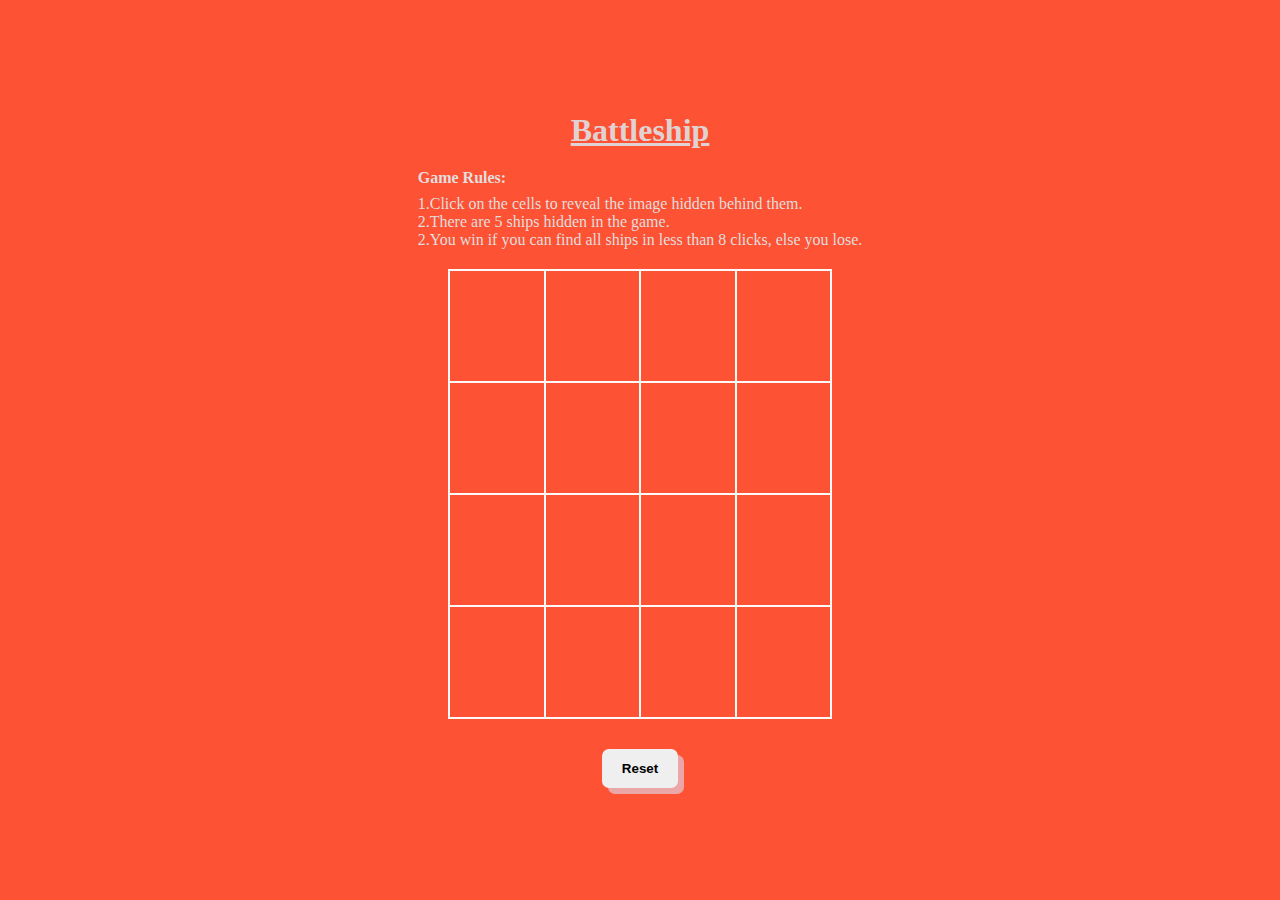
<file: JavaScript/Battleship Game/index.html>
<!DOCTYPE html>
<html lang="en">
<head>
    <meta charset="UTF-8">
    <meta name="viewport" content="width=device-width, initial-scale=1.0">
    <title>Document</title>
    <link rel="stylesheet" href="style.css">
</head>
<body>
    <div class="container">
        <h1>Battleship</h1>
        <div class="rule">
            <h4>Game Rules:</h4>
            <p>1.Click on the cells to reveal the image hidden behind them.</p>
            <p>2.There are 5 ships hidden in the game.</p>
            <p>2.You win if you can find all ships in less than 8 clicks, else you lose. </p>  
        </div>
        <div class="game">
            <button class="ship"></button>
            <button class="ship"></button>
            <button class="ship"></button>
            <button class="ship"></button>
            <button class="ship"></button>
            <button class="ship"></button>
            <button class="ship"></button>
            <button class="ship"></button>
            <button class="ship"></button>
            <button class="ship"></button>
            <button class="ship"></button>
            <button class="ship"></button>
            <button class="ship"></button>
            <button class="ship"></button>
            <button class="ship"></button>
            <button class="ship"></button>
        </div>
        <button id="reset" onclick="resetGame()">Reset</button>
    </div>
</body>
<script src="script.js"></script>
</html>
</file>
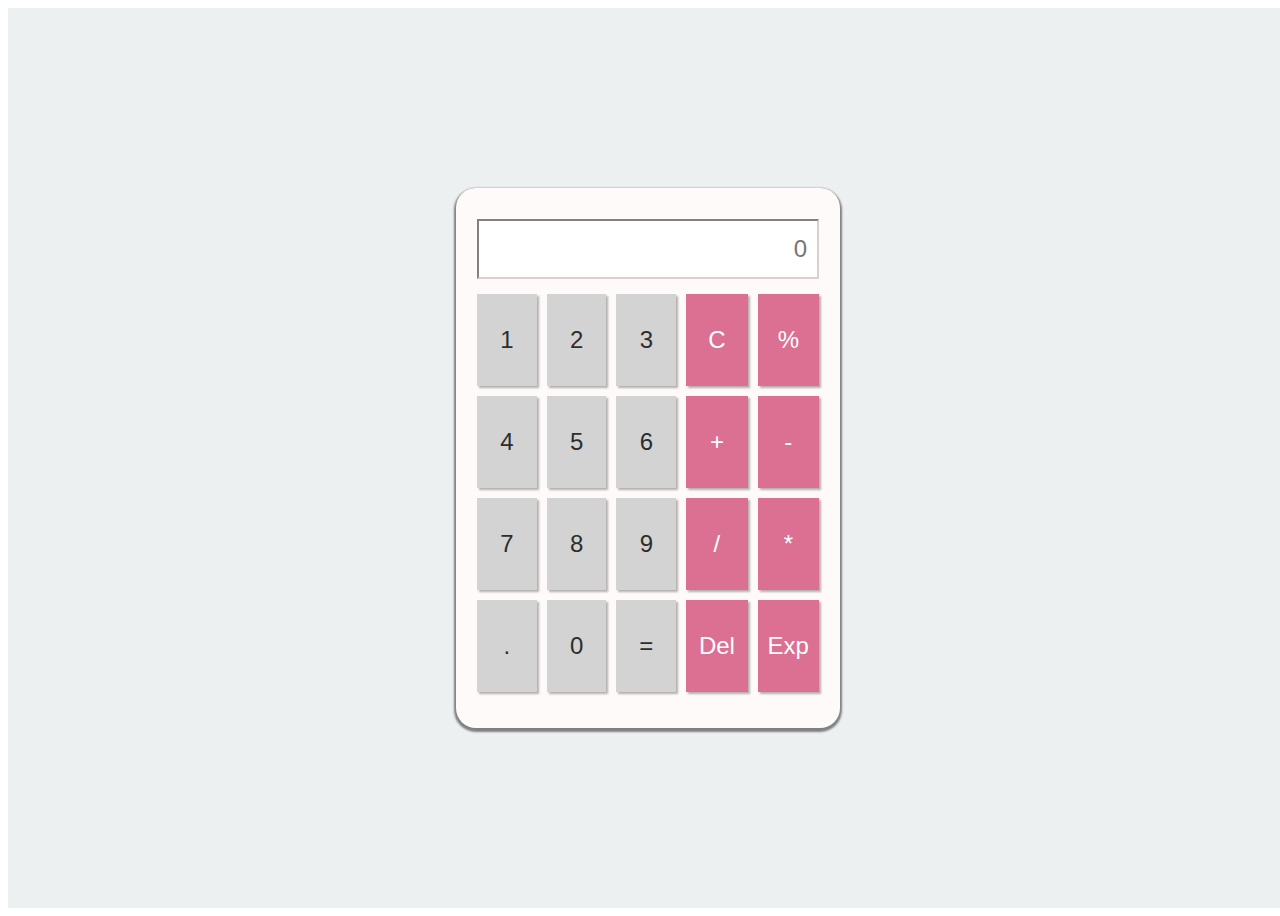
<file: JavaScript/Calculater/index.html>
<!DOCTYPE html>
<html lang="en">
<head>
    <meta charset="UTF-8">
    <meta name="viewport" content="width=device-width, initial-scale=1.0">
    <title>Document</title>
    <link rel="stylesheet" href="style.css">
</head>
<body>
    <div class="container">
        <div class="calc">
            <input type="text" id="display" placeholder="0" >
            <br>
            <div class="btns">
            <div class="num">
            <button onClick="joinToDisplay('1')" >1</button>
            <button onClick="joinToDisplay('2')">2</button>
            <button onClick="joinToDisplay('3')">3</button>
            <button onClick="joinToDisplay('4')">4</button>
            <button onClick="joinToDisplay('5')">5</button>
            <button onClick="joinToDisplay('6')">6</button>
            <button onClick="joinToDisplay('7')">7</button>
            <button onClick="joinToDisplay('8')">8</button>
            <button onClick="joinToDisplay('9')">9</button>
            <button onClick="joinToDisplay('.')">.</button>
            <button onClick="joinToDisplay('0')">0</button>
            <button onClick="calculate()">=</button>
            </div>
            <div class="op">
            <button onClick="clearResult()">C</button>
            <button onClick="addOperation('%')">%</button>
            <button onClick="addOperation('+')">+</button>
            <button onClick="addOperation('-')">-</button>
            <button onClick="addOperation('/')">/</button>
            <button onClick="addOperation('*')">*</button>
            <button onClick="deleteOne()">Del</button>
            <button onClick="addOperation('^')">Exp</button>
            </div>
        </div>
        </div>
    </div>
</body>
<script src="script.js"></script>
</html>
</file>
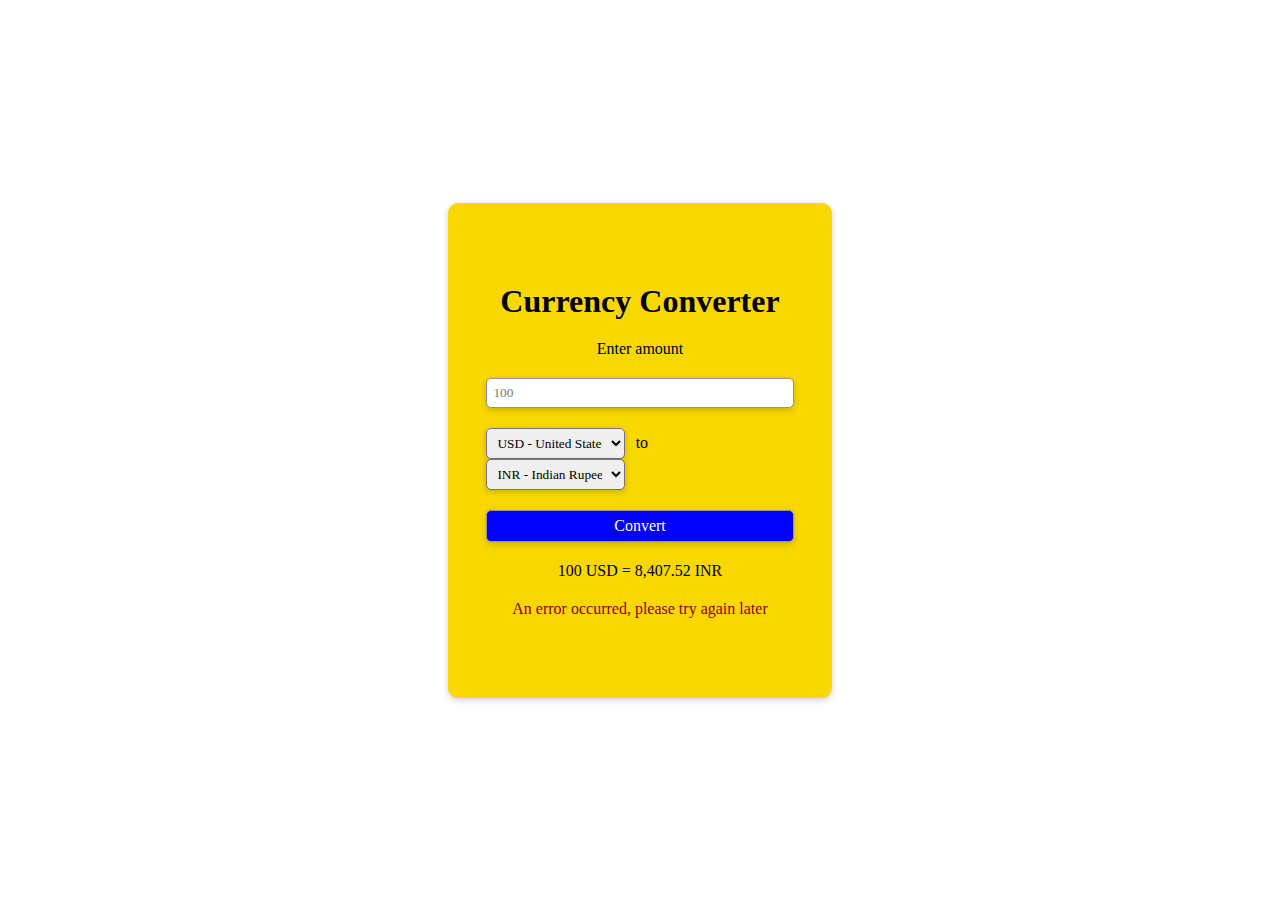
<file: JavaScript/Currency Converter/index.html>
<!DOCTYPE html>
<html lang="en">
<head>
    <meta charset="UTF-8">
    <meta name="viewport" content="width=device-width, initial-scale=1.0">
    <title>Document</title>
    <link rel="stylesheet" href="style.css">
</head>
<body>
    <div class="container">
        
        <div class="content">
            <h1>Currency Converter</h1>
            <label for="input" >Enter amount</label>
            <input type="text" id="input" required placeholder="100">
            <div class="select">
            <select name="from" id="from" >
                <option value="USD" disabled selected>USD - United States Dollar</option>
            </select>
            <span style="margin: 0px 7px;">to</span>
            <select name="to" id="to" >
                <option value="INR" disabled selected>INR - Indian Rupee</option>
            </select><br>
          </div>
            <button id="convert" onclick="convert()">Convert</button>
            <p id="result">100 USD = 8,407.52 INR</p>
            <p id="error">An error occurred, please try again later</p>
        </div>
    </div>
</body>
<script src="script.js"></script>
</html>
</file>
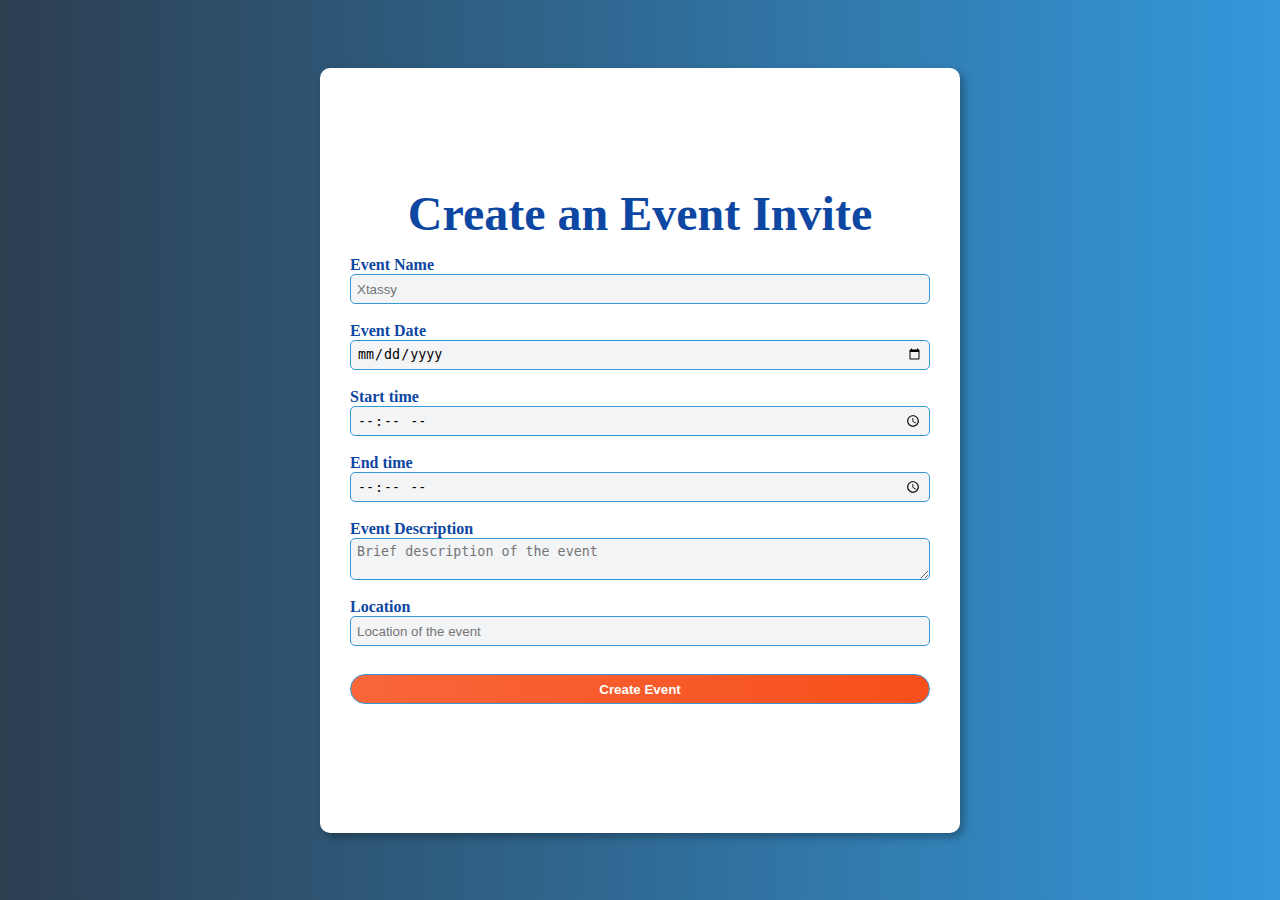
<file: JavaScript/Event Management/index.html>
<!DOCTYPE html>
<html lang="en">
<head>
    <meta charset="UTF-8">
    <meta name="viewport" content="width=device-width, initial-scale=1.0">
    <title>Document</title>
    <link rel="stylesheet" href="style.css">
</head>
<body>
    <div class="container">
        <div id="alertBox" style="display: none;">
            <p id="alertMsg">Please fill in all fields</p>
            <button id="cancel" onclick="removeAlert()">&#10006;</button>
        </div>
        <div class="content">
            <h1> Create an Event Invite</h1>
            <form id="form">
                <label for="name" >Event Name</label>
                <input type="text" id="name" placeholder="Xtassy"><br>
                <label for="date">Event Date</label>
                <input type="date" id="date"><br>
                <label for="start">Start time</label>
                <input type="time" id="start"><br>
                <label for="end">End time</label>
                <input type="time" id="end"><br>
                <label for="desc">Event Description</label>
                <textarea id="desc" placeholder="Brief description of the event"></textarea><br>
                <label for="location">Location</label>
                <input type="text" id="location" placeholder="Location of the event"><br>
                <input type="submit" id="btn" value="Create Event">
            </form>
        </div>
    </div>
</body>
<script src="script.js"></script>
</html>
</file>
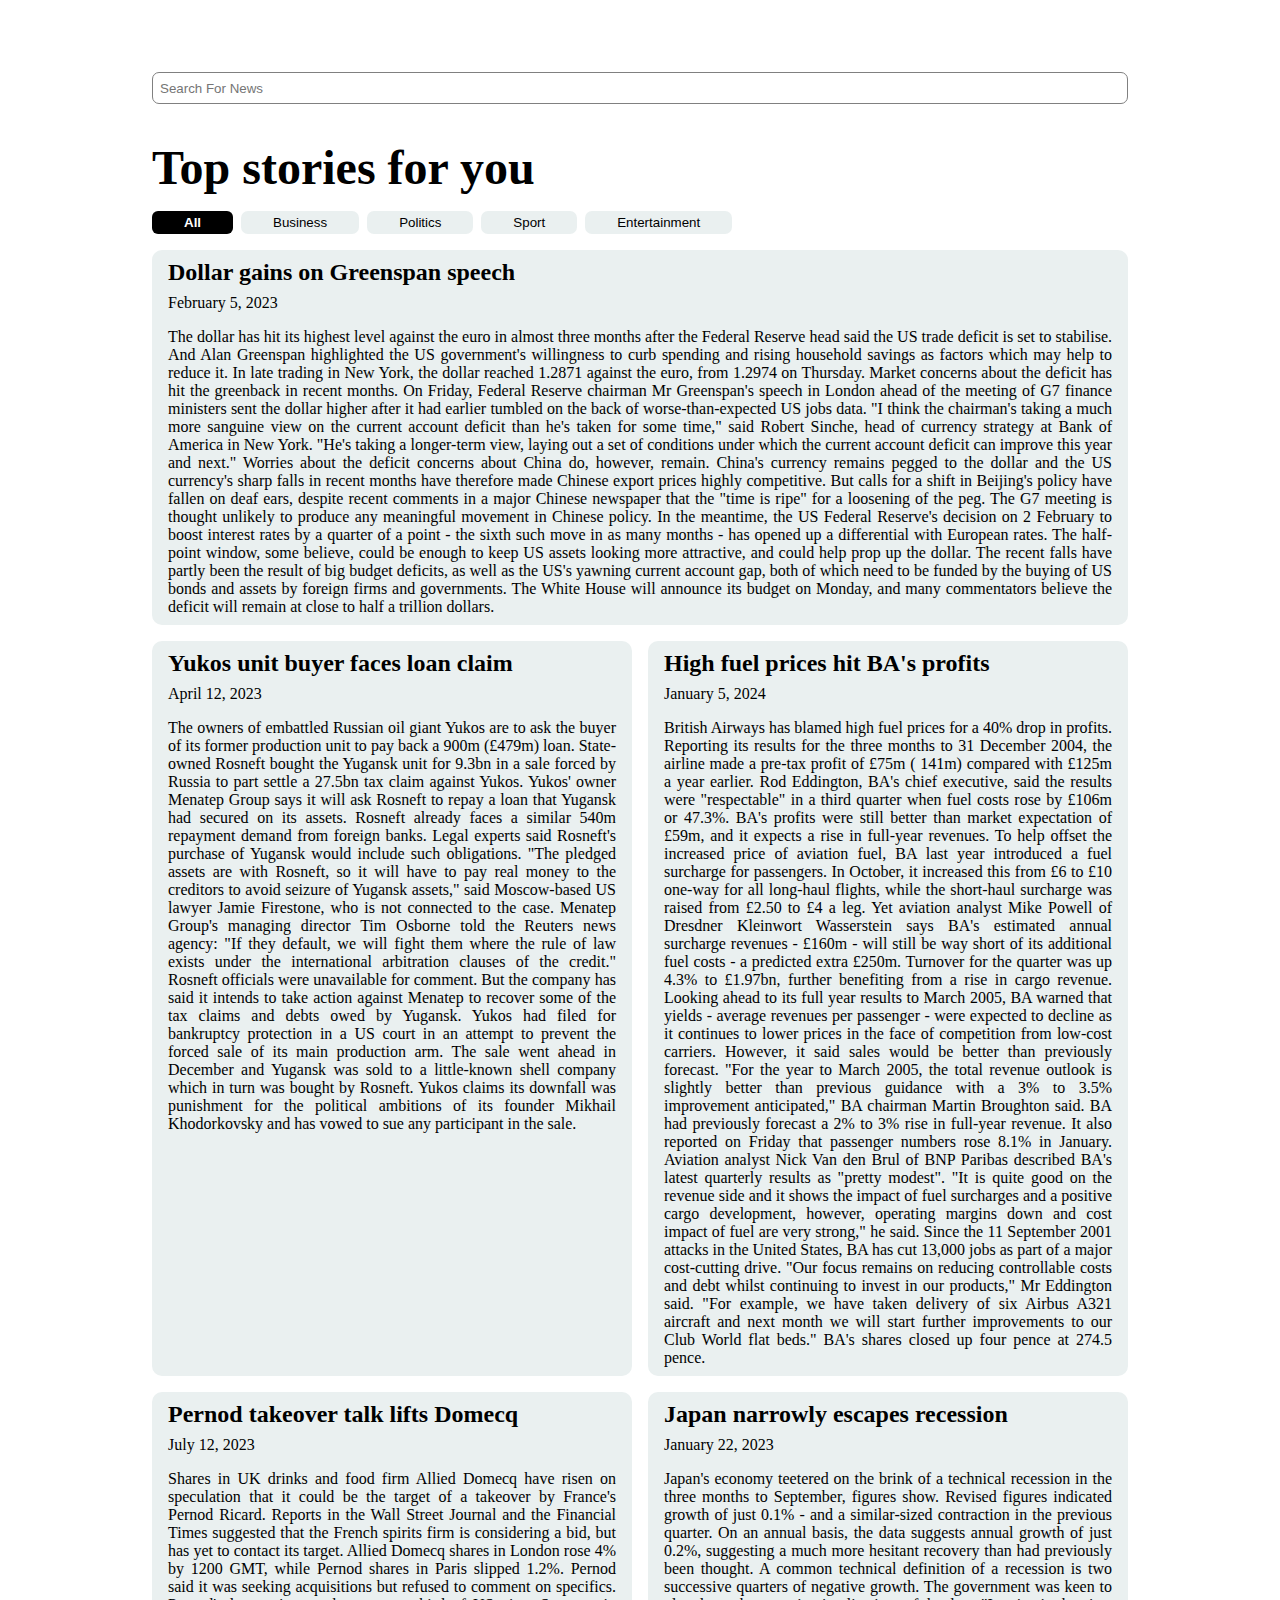
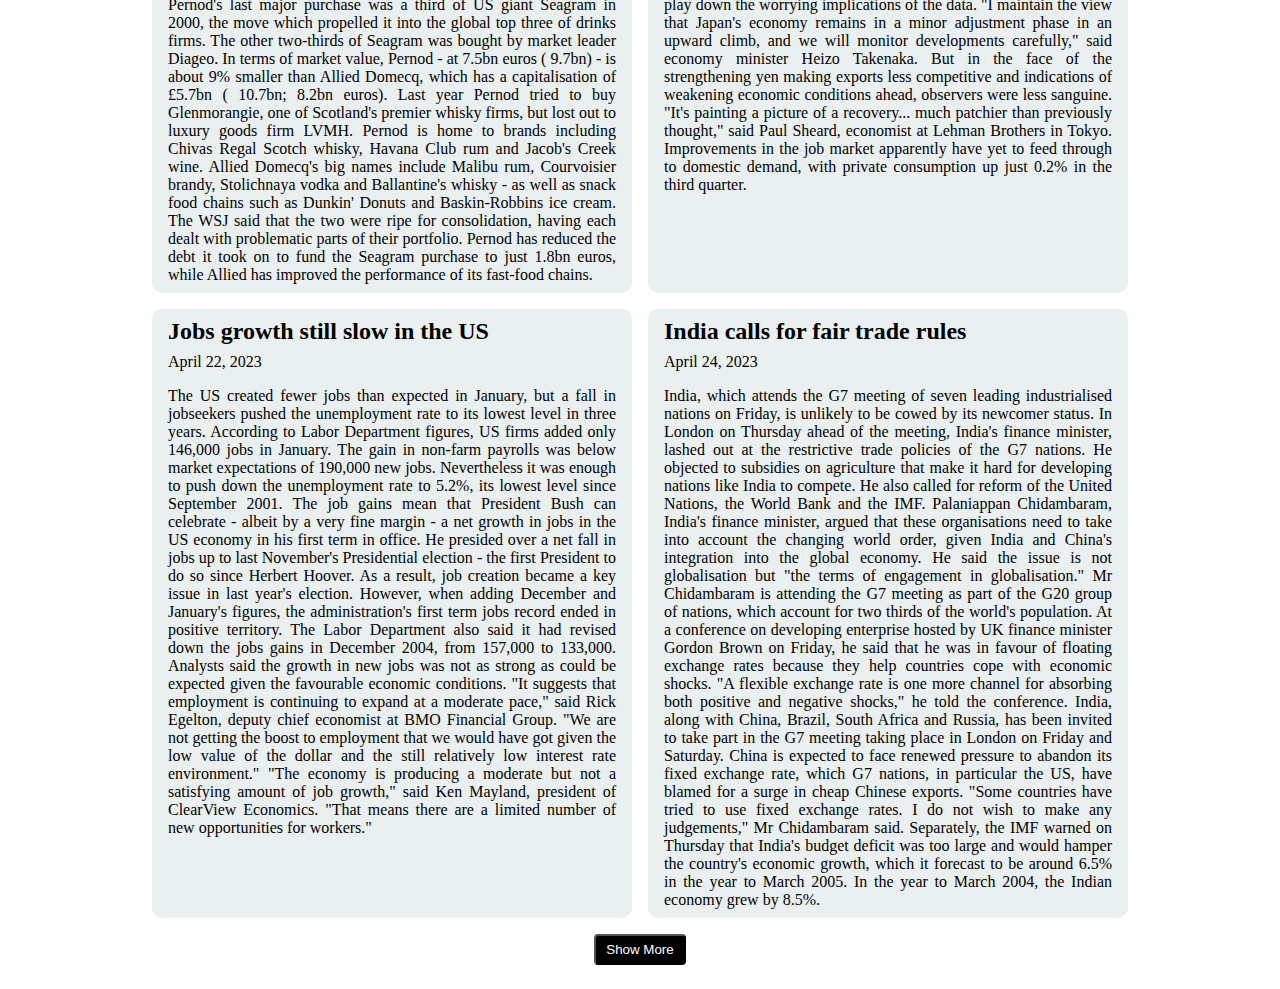
<file: JavaScript/News Explorer/index.html>
<!DOCTYPE html>
<html lang="en">
<head>
    <meta charset="UTF-8">
    <meta name="viewport" content="width=device-width, initial-scale=1.0">
    <title>Document</title>
    <link rel="stylesheet" href="style.css">
</head>
<body>
    <div class="container">
        <div class="content">
            <input type="text" id="search" placeholder="Search For News">
            <div class="block">
                <h1>Top stories for you</h1>
                <div class="buttons">
                <button class="button" selected>All</button><button class="button">Business</button><button class="button">Politics</button><button class="button">Sport</button><button class="button">Entertainment</button>
                </div>
                <div class="news"></div>
                <button class="more" onclick="show()">Show More</button>
            </div>
        </div>
    </div>
</body>
<script src="script.js"></script>
</html>
</file>
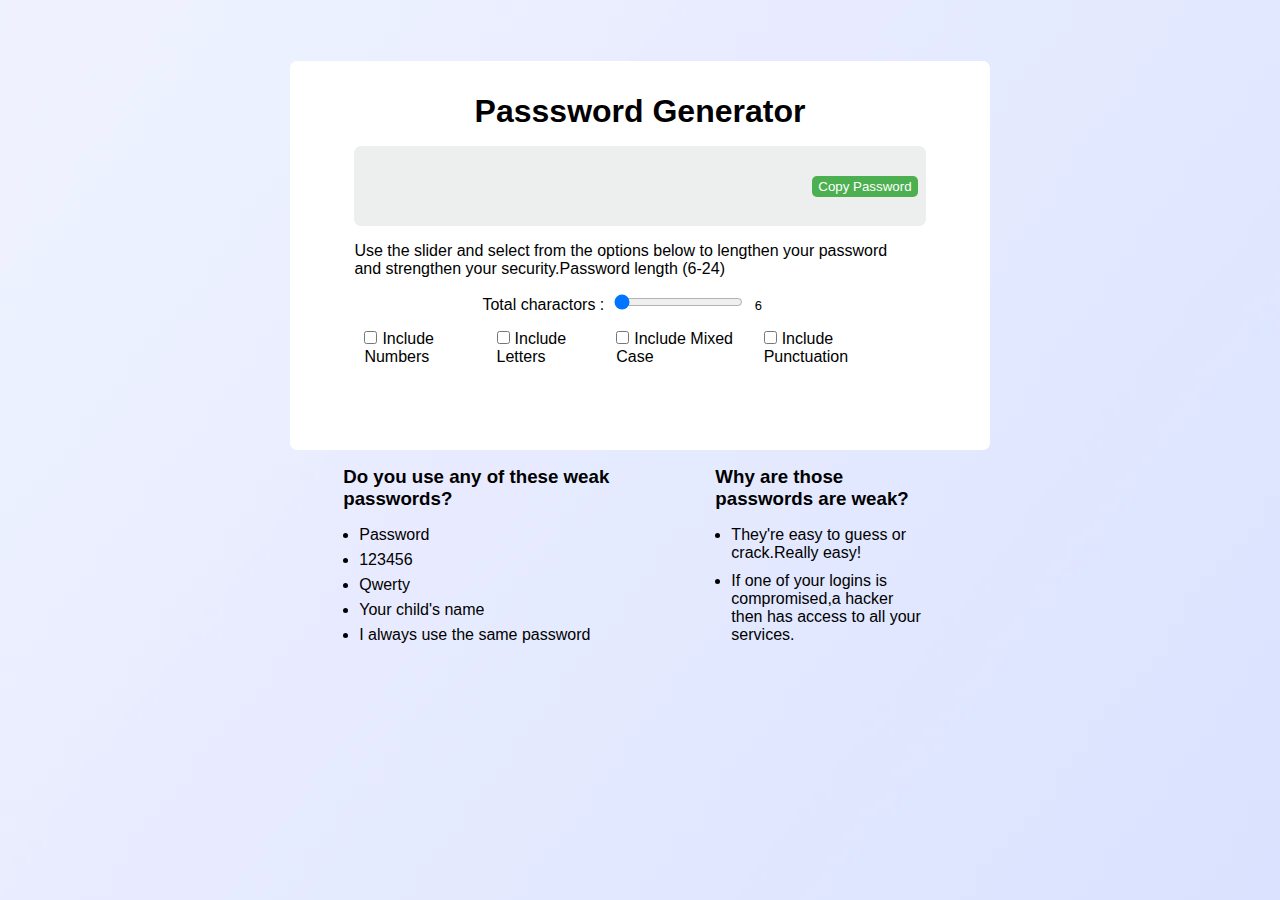
<file: JavaScript/Password Generator/index.html>
<!DOCTYPE html>
<html lang="en">
<head>
    <meta charset="UTF-8">
    <meta name="viewport" content="width=device-width, initial-scale=1.0">
    <title>Document</title>
    <link rel="stylesheet" href="style.css">
</head>
<body>
    <div class="container">
        <div class="content">
            <div class="show">
                <h1>Passsword Generator</h1>
                <div class="inputs">
                    <input type="text" id="inputval">
                    <button onclick="copyOperation()">Copy Password</button>
                </div>
                <div class="slide">
                Use the slider and select from the options below to lengthen your password and strengthen your security.Password
                length (6-24) 
                <label>Total charactors : <input type="range" id="mySlider" min="6" max="64" value="6"><span id="numVal"  style="margin: 0px 7px; font-size: small;">6</span></label><br>
                <div class="checkBox">
                <label><input class="check" type="checkbox" value="number" style="margin-right: 5px;">Include Numbers</label>
                <label><input class="check" type="checkbox" value="letters" style="margin-right: 5px;">Include Letters</label>
                <label><input class="check" type="checkbox" value="mixed" style="margin-right: 5px;">Include Mixed Case </label>
                <label><input class="check"type="checkbox" value="punctuation" style="margin-right: 5px;">Include Punctuation</label>
                </div>
            </div>
            </div>
            <div class="info">
                <div class="info1">
                    <h3>Do you use any of these weak passwords?</h3>
                    <ul>
                        <li>Password</li>
                        <li>123456</li>
                        <li>Qwerty</li>
                        <li>Your child's name</li>
                        <li>I always use the same password</li>
                    </ul>
                </div>
                <div class="info2">
                    <h3>Why are those passwords are weak?</h3>
                    <ul>
                        <li>They're easy to guess or crack.Really easy!</li>
                        <li>If one of your logins is compromised,a hacker then has access to all your services.</li>
                    </ul>
                </div>
            </div>
        </div>
    </div>
</body>
<script src="script.js"></script>
</html>
</file>
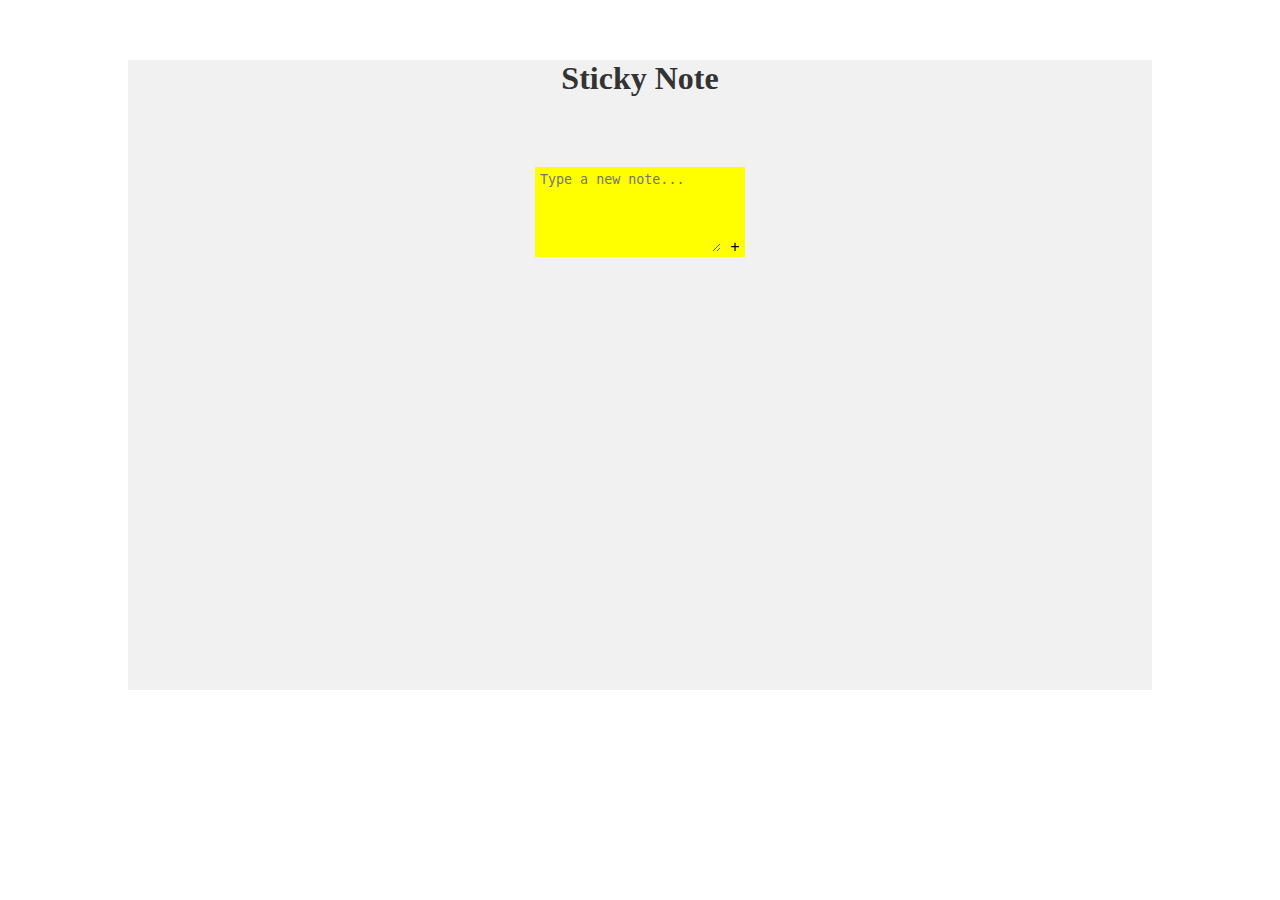
<file: JavaScript/Sticky Notes/index.html>
<!DOCTYPE html>
<html lang="en">
<head>
    <meta charset="UTF-8">
    <meta name="viewport" content="width=device-width, initial-scale=1.0">
    <title>Document</title>
    <link rel="stylesheet" href="style.css">
</head>
<body>
    <div class="container">
        <h1>Sticky Note</h1>
        <div class="content">
        <div class="taskList"></div>
        <div class="inputBox">
        <textarea name="content" id="input" placeholder="Type a new note..." rows="5"
        cols="20"></textarea>
        <button id="add" onclick="addNote()">+</button>
        </div>
        </div>
    </div>
</body>
<script src="script.js"></script>
</html>
</file>
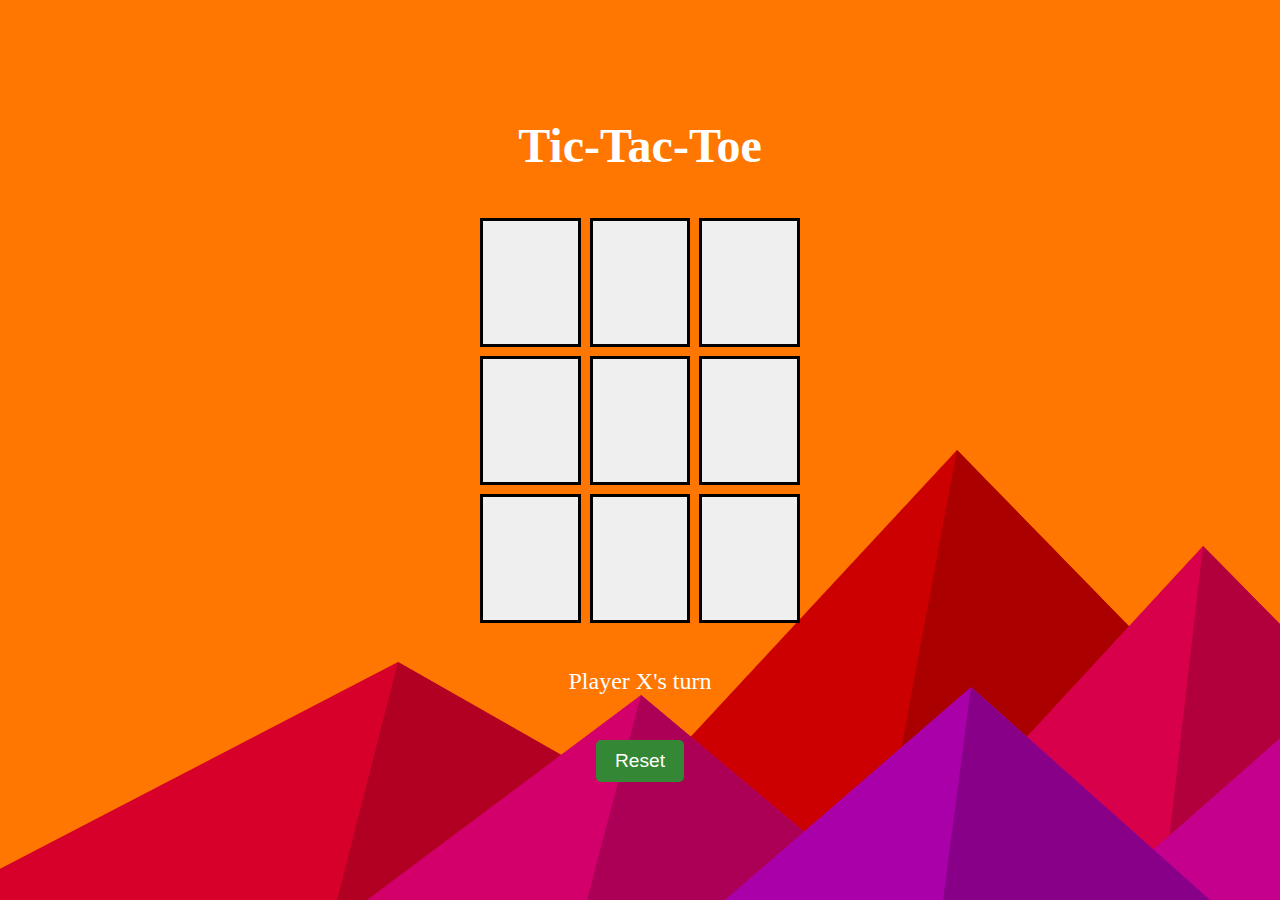
<file: JavaScript/Tic Tac Toe/index.html>
<!DOCTYPE html>
<html lang="en">
<head>
    <meta charset="UTF-8">
    <meta name="viewport" content="width=device-width, initial-scale=1.0">
    <title>Document</title>
    <link rel="stylesheet" href="style.css">
    <link rel="stylesheet" href="https://cdnjs.cloudflare.com/ajax/libs/font-awesome/6.5.0/css/all.min.css">
</head>
<body>
    <div class="container">
        <h1>Tic-Tac-Toe</h1>
        <div class="game">
            <button class="box"></button>
            <button class="box"></button>
            <button class="box"></button>
            <button class="box"></button>
            <button class="box"></button>
            <button class="box"></button>
            <button class="box"></button>
            <button class="box"></button>
            <button class="box"></button>
        </div>
        <p id="result">Player X's turn</p>
        <button id="reset" onclick="resetGame()">Reset</button>
    </div>
</body>
<script src="script.js"></script>
</html>
</file>
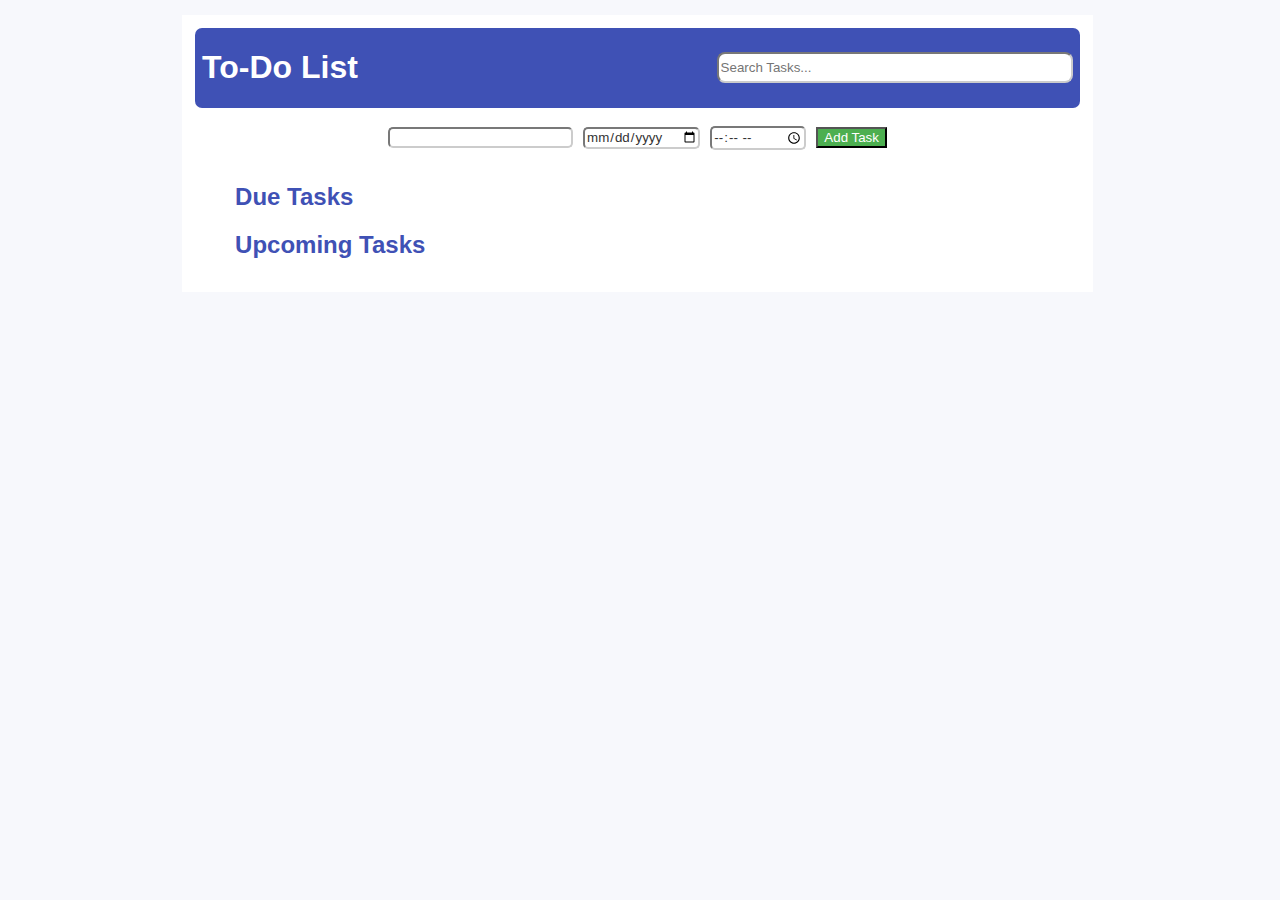
<file: JavaScript/TodoList/index.html>
<!DOCTYPE html>
<html lang="en">
<head>
    <meta charset="UTF-8">
    <meta name="viewport" content="width=device-width, initial-scale=1.0">
    <title>Document</title>
    <link rel="stylesheet" href="style.css">
</head>
<body>
    <div id="alert" class="alert" style="display: none;">
        <span id="alert-message">Please fill in all fields</span>
        <button id="okAlert" onclick="closeAlert()">OK</button>
        <button id="close-alert" onclick="closeAlert()">✖</button>
      </div>
    <div class="container">
        <header>
        <h1>To-Do List</h1>
        <input type="text" id="search" placeholder="Search Tasks...">
        </header>
        <middle>
        <input type="text" id="task" required>
        <input type="date" id="date" required>
        <input type="time" id="time" required>
        <button class="btn" onclick="addTask()">Add Task</button>
        <button id="updateBtn" onclick="updateTask()" style="display: none;">Update Task</button>
         </middle>
        <h2>Due Tasks</h2>
        <ul type="none" id="dueList"></ul>

        <h2>Upcoming Tasks</h2>
        <ul type="none" id="upList"></ul>
    </div>
</body>
<script src="script.js"></script>
</html>
</file>
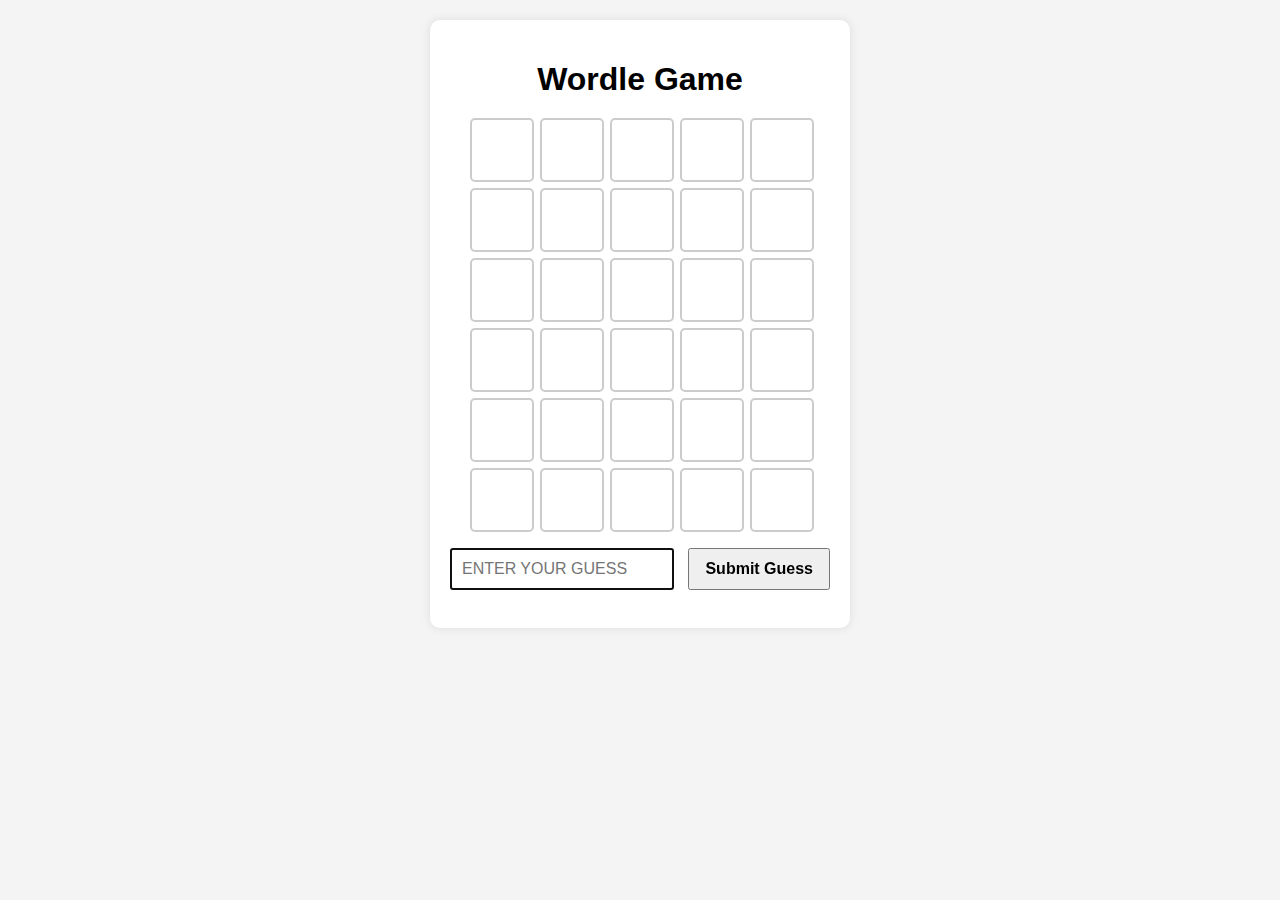
<file: JavaScript/Wordle/index.html>
<!DOCTYPE html>
<html lang="en">
<head>
    <meta charset="UTF-8" />
    <meta name="viewport" content="width=device-width, initial-scale=1.0"/>
    <title>Wordle Game</title>
    <link rel="stylesheet" href="styles.css" />
</head>
<body>
    <div class="container">
        <h1>Wordle Game</h1>
        <div id="game-grid"></div>
        <div class="guess">
            <input type="text" placeholder="Enter your guess" id="guess" maxlength="5" autofocus />
            <button id="submit">Submit Guess</button>
            <p id="feedback"></p>
        </div>
    </div>
    <script src="script.js"></script>
</body>
</html>
</file>
<file: JavaScript/Battleship Game/style.css>
*{
  box-sizing: border-box;
  padding: 0;
  margin: 0;
}

.container{
  width: 100vw;
  height: 100vh;
  background-color: rgb(253, 82, 51);
  display: flex;
  flex-direction: column;
  align-items: center;
  justify-content: center;
  gap: 20px;
}

h1{
 color: rgb(224, 210, 210);
 text-decoration: underline;

}
.game{
  width: 30%;
  height: 50%;
  background-color: aqua;
  display: grid;
  grid-template-columns: repeat(4,1fr);
  grid-template-rows: repeat(4,1fr);
  border: 1px solid snow;
  background: transparent;
}
.ship{
    overflow: hidden;
}

.ship{
  border: 1px solid snow;
  background: transparent;
}

#reset{
  padding: 12px 20px;
  margin-top: 10px;
  font-weight: 700;
  border: none;
  border-radius: 7px;
  box-shadow: 6px 6px 0 0 rgb(235, 167, 167);    
}

.rule{
  color: rgb(227, 221, 221);
}
.rule >  h4{
  margin-bottom: 8px;
}
.rslt{
  position: absolute;
  background-color: rgb(228, 214, 214);
  z-index: 100;
  top: 2%;
  left: 40%;
  display: flex;
  flex-direction: column;
  gap: 7px;
  padding: 15px 9px;
  width: 20%;
  height: 15%;
  border-radius: 6px;
}
</file>
<file: JavaScript/Calculater/style.css>
*{
box-sizing: border-box;
font-style: Helvetica;
color: #2d2d2d;
font-size: x-large;
}

.container{
   height: 100vh;
   width: 100vw;
   display: flex;
   justify-content: center;
   align-items: center;
   background-color: #ecf0f1;
}
.calc{
  height : 60%;
  width : 30%;
  background-color: snow;
  border: 1px solid transparent;
  outline: none;
  border-radius: 20px;
  padding: 20px;
  box-shadow: 0 2px 2px 2px grey;
}
button{
  padding : 1px 7px;
  border-color: transparent;
  box-shadow: 2px 2px 2px rgba(0, 0, 0, 0.3);
}
.num{
 width : 60%;
 display: grid;
 grid-template-columns: 1fr 1fr 1fr;
 grid-template-rows: 1fr 1fr 1fr 1fr;
 grid-gap: 10px; 
}
.num > button {
  background-color: lightgray;
}
.op{
  width : 40%;
  display: grid;
  grid-template-columns: 1fr 1fr ;
  grid-template-rows: 1fr 1fr 1fr 1fr;
  grid-gap: 10px; 
}
.op > button{
    background-color: palevioletred;
    color: white;
}
input{
  padding: 0px 10px;
  text-align: right;
  width : 100%;
  border-color: rgb(217, 207, 207);
  margin: 10px 0 ;
  height: 12%;
}
button:hover {
    transform: scale(1.05); 
    box-shadow: 4px 6px 10px rgba(0, 0, 0, 0.4);
    cursor: pointer;
}
button:active {
    transform: scale(0.95); 
    box-shadow: 1px 2px 4px rgba(0, 0, 0, 0.2);
  }

.btns{
  width: 100%;
  height: 80%;
  display: flex;
  gap: 10px;
  margin-top: 5px;
}
</file>
<file: JavaScript/Currency Converter/style.css>
*{
 font-family: Lato;
 padding: 0;
 margin: 0;
 box-sizing: border-box;
}
body{
   height: 100vh;
  display: flex;
  align-items: center;
  justify-content: center;
}
.container{
    height: 55vh;
    width:30vw;
    background-color: #f4f4f4;
    display: flex;
    flex-direction: column;
    align-items: center;
    justify-content: center;
    gap: 5%;
    background-color: #F8D800;
    border-radius: 10px;
    box-shadow: 0 2px 6px rgba(0, 0, 0, 0.2);
}
.content{
    width: 80%;
    display: flex;
    flex-direction: column;
    align-items: center;
    justify-content: center;
    gap: 20px;
    
}
#input{
    width: 100%;
    border-radius: 5px;
    padding: 6px;
    border: 1px solid #999494;
    box-shadow: 0 2px 6px rgba(0, 0, 0, 0.2);
}
#input:focus {
    outline: none;
    border: 2px solid #555;
  }
select{
  border-radius: 5px;
  padding: 6px;
  box-shadow: 0 2px 6px rgba(0, 0, 0, 0.2);
  width: 45%;
}
#convert{
  width: 100%;
  border-radius: 5px;
  padding: 6px;
  background-color: blue;
  color: white;
  font-size: medium;
  border: 1px solid #999494;
  box-shadow: 0 2px 6px rgba(0, 0, 0, 0.2);
}

#error{
 color: rgb(146, 0, 0);
 font-size: medium;
}
</file>
<file: JavaScript/Event Management/style.css>
*{
  box-sizing: border-box;
  margin: 0;
  padding: 0;
}

.container{
  height: 100vh;
  width: 100vw;
  background: linear-gradient(to right,#2c3e50,#3498db);
  color: #333;
  display: flex;
  align-items: center;
  justify-content: center;
}

.content{
  background-color: white;
  border-radius: 10px;
  box-shadow: 4px 4px 8px rgba(0, 0, 0, 0.3);
  width: 50%;
  height: 85%;
  display: flex;
  flex-direction: column;
  justify-content: center;
  align-items: center;
  gap: 15px;
  padding: 5px 30px;
}

form{
  display: flex;
  flex-direction: column;
  width: 100%;
  color: #0d47a1;
  font-weight: bolder;
}

h1{
  font-size: xxx-large;
  font-weight: bold;
  color: #0d47a1;
}

input{
  background-color: #f3f4f6;
  border-radius: 5px;
  height: 30px;
  padding: 0px 6px;
  width: 100%;
  border: 1px solid #3498db;
}

textarea{
  padding: 5px 6px;
  background-color: #f3f4f6;
  border-radius: 5px;
  width: 100%;
  border: 1px solid #3498db;
}

input:focus,textarea:focus{
    border: 1px solid #ff5722;
  outline: none;
}

#btn{
  background : linear-gradient(to right,#f86639,#f74f1c) ;
  border-radius: 15px;
  color: white;
  font-weight: bold;
  margin: 10px 0px;
}

#alertBox{
  width: 35%;
  height: 25%;
  position: absolute;
  top: 35%;
  left: 35%;
  z-index: 100;
  background : linear-gradient(to right,#4e75c4,#0836bd);
  color: white;
  display: flex;
  flex-direction: row;
  align-items: center;
  justify-content: center;
  border-radius: 10px;
}

#cancel{
  position: absolute;
  top: 10px;
  right: 10px;
  padding: 1px 3px;
  color: red;
  font-size: x-large;
  background: transparent;
  border: none;
}

#alertMsg{
  font-size: x-large
}

.show{
  width: 25vw;
  height: 50vh;
  border: 4px solid red;
  border-radius: 7px;
  display: flex;
  flex-direction: column;
  gap: 35px;
  background-color: rgb(255, 255, 255);
  padding : 20px 20px ;
}

.showUp{
  width: 100%;
  display: flex;
  flex-direction: column;
  align-items: center;
  justify-content: center;
  gap: 5px;
}

.showDown{
  display: flex;
  flex-direction: column;
  justify-content: space-between;
  align-items: flex-start;
  gap: 7px;
  color: rgb(72, 71, 71);
  font-size: small;
  font-weight: 700;
  font-family: Arial, Helvetica, sans-serif;
}
</file>
<file: JavaScript/News Explorer/style.css>
*{
  box-sizing: border-box;
  padding: 0px;
  margin: 0px;
}
body{
  margin: 0px;
  padding: 0px;
  overflow-x: hidden;
}
.container{
  width: 100vw;
  height: auto;
  display: flex;
  justify-content: center;
  align-items: flex-start;
}

.content{
    margin-top: 3rem;
  width: 80%;
  background-color: white;
  height: auto;
  display: flex;
  flex-direction: column;
  align-items: flex-start;
  gap: 20px;
  padding: 1.5rem;
}

.content > input {
  width: 100%;
  height: 2rem;
  border: 1px solid grey;
  padding: 6px 7px;
  border-radius: 7px;
}

h1{
  font-size: xxx-large;
}
.block{
  margin-top: 1rem;
  display: flex;
  flex-direction: column;
  align-items: flex-start;
  gap: 1rem;
}
.buttons{
  display: flex;
  gap: 8px;
  flex-wrap: wrap;
}
.buttons > button{
  padding: 4px 2rem;
  background-color: rgb(234, 240, 240);
  border-radius: 7px;
  border: none;
}

/* .buttons > button:focus{
    background-color: black;
    color: white;
} */

.buttons > button.active {
  background-color: black;  
  color: white;             
  font-weight: bold;
  border-radius: 6px;
  transition: background-color 0.3s ease, color 0.3s ease;
}

.news{
  width: 100%;
  display: grid;
  grid-template-columns: repeat(2,1fr);
  grid-template-rows: auto;
   gap: 1rem;
   
}
.full{
  grid-column: span 2;
  background-color: azure ;
}
.all{
    background-color: rgb(234, 240, 240) ;
    border-radius: 10px;
    padding: 9px 16px;
    display: flex;
    flex-direction: column;
    gap: 8px;
    text-align: justify;
}


.more{
  background-color: black;
  color: white;
  padding: 6px 10px;
  border-radius: 4px;
  margin: auto;
}
.highlight{
 color: red;
}
</file>
<file: JavaScript/Password Generator/style.css>
*{
  box-sizing: border-box;
  padding: 0;
  margin: 0;
  font-family: Arial, sans-serif;
}

.container{
  width: 100vw;
  height: 100vh;
  background: url("background.webp");
  display: flex;
  align-items: center;
  justify-content: center;
}

.content{
  width: 60%;
  height: 90%;
  background: transparent;
  padding: 1rem;
}

.show{
  width: 95%;
  height: 50%;
  background-color: white;
  margin: auto;
  padding: 2rem 4rem;
  display: flex;
  flex-direction: column;
  justify-content: flex-start;
  gap: 1rem;
  border-radius: 7px;
}

h1{
  margin: 0 auto;
}

.inputs{
  display: flex;
  align-items: center;
  justify-content:space-between;
  padding: 8px;
  background-color: rgb(237, 238, 238);
  border-radius: 7px;
  height: 5rem;
}
.inputs > input{
  width: 77%;
  height: 100%;
  border: none;
  background: transparent;
  /* border: 1px solid rgb(147, 146, 146); */
}
.inputs > input:focus{
    border: none;
    outline: none;
    background: transparent;
}
.inputs > button{
  padding: 3px 6px;
  font-weight: 200;
  border-radius: 5px;
  background-color: #4CAF50;
  color: white;
  border: none;
}

.inputs > button:hover{
  background-color: #45a049;
}

.slide{
  width: 95%;
  /* gap: 1rem; */
  display: flex;
  flex-direction: column;
  justify-content: center;
  align-items: center;
}
label{
  font-size: medium;
}
#mySlider{
 margin: 0px 5px;
 margin-top: 1rem;
}
.checkBox{
  margin: 0px 10px;
  height: 2rem;
  display: flex;
  gap: 1.5rem;
  align-items: center;
}

.alert{
  position: absolute;
  bottom: 1rem;
  left: 1rem;
  padding: 1rem 1rem;
  color: white;
  background-color: green;
}

.alert2{
  position: absolute;
  bottom: 1rem;
  left: 1rem;
  padding: 1rem 1rem;
  color: white;
  background-color: red;
}

.info{
height: 50%;
width: 85%;
margin: auto;
color: black;
background: transparent;
display: flex;
padding: 1rem 1rem;
}

.info1{
  width: 60%;
  display: flex;
  flex-direction: column;
  gap: 1rem;
}
.info1 > ul{
 margin-left: 1rem;
}
.info1 > ul > li{
   margin-bottom: 7px;
}

.info2{
  width: 40%;
padding: 0rem 1rem;
display: flex;
flex-direction: column;
gap: 1rem;
}

.info2 > ul{
  margin-left: 1rem;
 }

 .info2 > ul > li{
  margin-bottom: 10px;
}
</file>
<file: JavaScript/Sticky Notes/style.css>
*{
  box-sizing: border-box;
  padding: 0;
  margin: 0;
}

body{
  display: flex;
  justify-content: center;
}

.container{
  width: 80vw;
  height: auto;
  display: flex;
  flex-direction: column;
  align-items: center;
  justify-content: flex-start;
  margin-top: 60px;
  gap: 20px;
  font-style: arial;
  background-color: #f1f1f1;
  font-family: 'DM Serif', cursive;
  color: #333;
  min-height: 70vh;
}


.content{
  width : 100%;
  height: auto;
  display: flex;
  gap: 50px;
  justify-content: center;
  position: relative;
  flex-wrap: wrap;
}

#add{
  width: 20px;
  height: 20px;
  align-self: flex-end;
  padding: 1px 2px;
  background-color: yellow;
  border: none;
  font-size: medium;
}
textarea:focus {
    outline: none;
    border: none;
}

.cross{
  float: right;
  color: white;
  background-color: rgb(239, 72, 72);
  width: 13px;
  height: 16px;
  margin-top: 6px;
  margin-right: 6px;
  font-size: 10px;
  border: none;
}

.taskList{
   width: 100%;
   height: auto;
  display: flex;
  flex-direction: row;
  gap: 50px;
  justify-content: flex-start;
  position: relative;
  flex-wrap: wrap;
  display: none;
  padding: 0px 15px;
}
.noteList{
  width: 20%;
  box-shadow: 0 4px 8px rgba(0, 0, 0, 0.2);
  min-height: 120px;
  border-radius: 6px;
  padding: 0px 10px;
  font-size: small;

}
.inputBox{
  background-color: yellow;
}
.inputBox > textarea{
 background-color: yellow;
 border: none;
 padding: 5px 5px;
}
</file>
<file: JavaScript/Tic Tac Toe/style.css>
* {
    margin: 0;
    padding: 0;
    box-sizing: border-box;
  }

body{
    overflow-x: hidden;
    overflow-y: hidden;
}

h1{
 color: white;
 font-size: xxx-large;
}
.container{
  height: 100vh;
  width: 100vw;
  display: flex;
  flex-direction: column;
  justify-content: center;
  align-items: center;
  gap: 5%;
  background-image: url('flat-mountains.png');
}
.game{
  height: 45%;
  width: 25%;
  /* background-color: blue; */
  display: grid;
  grid-template-columns: 1fr 1fr 1fr;
  grid-template-rows: 1fr 1fr 1fr;
  gap: 9px;
  border: none;
  border-color: transparent;
}

.box{
  border: 3px solid black;
  font-size: xxx-large;
}
.box:active{
  background-color: rgb(118, 185, 118);
}
#reset{
  background-color: rgb(52, 135, 52);
  color: white;
  padding: 10px 19px;
  border-radius: 5px;
  font-size: larger;
  border: none;
}

#result{
   color: white;
   font-size: x-large;
}
</file>
<file: JavaScript/TodoList/style.css>
*{
  font-family: 'Segoe UI', Tahoma, Geneva, Verdana, sans-serif;
  /* color: #333; */
  /* background-color: #f7f8fc ; */
}
body{
 display: flex;
 align-items: center;
 justify-content: center;
 background-color: #f7f8fc ;
}

.container{
    background-color: White;
    color: #333;
    width: 70%;
    margin: 7px 10px 0px 5px ;
    padding: 13px;
}
header{
  background-color: #3f51b5;
  color:  White;
  font-family: 'Segoe UI', Tahoma, Geneva, Verdana, sans-serif;
  display: flex;
  justify-content: space-between;
  padding: 0px 7px 0px 7px;
  border-radius: 7px;
}
#search{
   height: 25px;
   margin-top: auto;
   margin-bottom: auto;
   width: 40%;
   border-radius: 8px;
}
middle{
  margin-top: 5px;
  display: flex;
  justify-content: center;
  align-items: center;
  gap: 10px;
  height: 50px;
}
input{
  background-color: white;
  border-color: #ccc;
  color: #333;
  border-radius: 5px;
}

.btn{
  background-color: #4caf50;
  color: White;
}
.btn:hover{
  background-color: #388e3c;
}

.edit {
    background-color: #ffca28;
    color: #333;
    border-radius: 6px;
    border-color: transparent;
}
.edit:hover{
   background-color: #d32f2f;
}
.delete{
    background-color: #f44336;
    color: White;
    border-radius: 6px;
    border-color: transparent;
}
.delete:hover{
  background-color: #d32f2f;
}
h2{
  color : #3f51b5;
  padding-left: 40px;
}
.time{
  color: #0a0000;
}

li{
  color: #333;
  border-color: #ffcc80;
}
li>div{
    display: flex;
    align-items: center;
    justify-content: space-between;
    flex-direction: row;
}

.libtns{
  align-self: end;
  display: flex;
  gap: 5px;
  margin: 0px 7px 9px 0px;
}

.alert {
    position: fixed;
    top: 40%;
    z-index: 100;
    background-color: #f8f7f7;
    color: #0f0e0e;
    padding: 10px 20px;
    border: 1px solid #ebccd1;
    border-radius: 6px;
    margin-bottom: 15px;
    display: flex;
    flex-direction: column;
    justify-content: center;
    align-items: center;
    width: 25vw;
    height: 20vh;
    gap: 15px;
  }
  
  .alert button {
    background: none;
    border: none;
    font-size: 16px;
    cursor: pointer;
    color: #a94442;
}

  #close-alert{
    position: absolute;
    top: 10px;
    right: 10px;
  
}

  #okAlert{
   background-color: green;
   color: white;
   padding: 2px 10px;
   border-radius: 5px;
}
  
  .blur {
    filter: blur(5px);
    pointer-events: none; 
  }
</file>
<file: JavaScript/Wordle/styles.css>
body {
    background-color: #f4f4f4;
    font-family: Arial, sans-serif;
    text-align: center;
    margin: 0;
    padding: 20px;
}

.container {
    background: white;
    padding: 20px;
    border-radius: 10px;
    display: inline-block;
    box-shadow: 0 0 10px rgba(0, 0, 0, 0.1);
}

h1 {
    margin-bottom: 20px;
}

#game-grid {
    display: grid;
    grid-template-columns: repeat(5, 60px);
    grid-template-rows: repeat(6, 60px);
    gap: 10px;
    justify-content: center;
    margin-bottom: 20px;
}

.box {
    width: 60px;
    height: 60px;
    border: 2px solid #ccc;
    display: flex;
    align-items: center;
    justify-content: center;
    font-size: 24px;
    font-weight: bold;
    text-transform: uppercase;
    border-radius: 5px;
}

.correct {
    background-color: green;
    color: white;
}

.present {
    background-color: yellow;
    color: black;
}

.absent {
    background-color: gray;
    color: white;
}

.guess {
    margin-top: 10px;
}

input#guess {
    padding: 10px;
    font-size: 16px;
    width: 200px;
    text-transform: uppercase;
}

button#submit {
    padding: 10px 15px;
    font-size: 16px;
    font-weight: bold;
    margin-left: 10px;
    cursor: pointer;
}

#feedback {
    margin-top: 15px;
    font-weight: bold;
    font-size: 18px;
}
</file>
